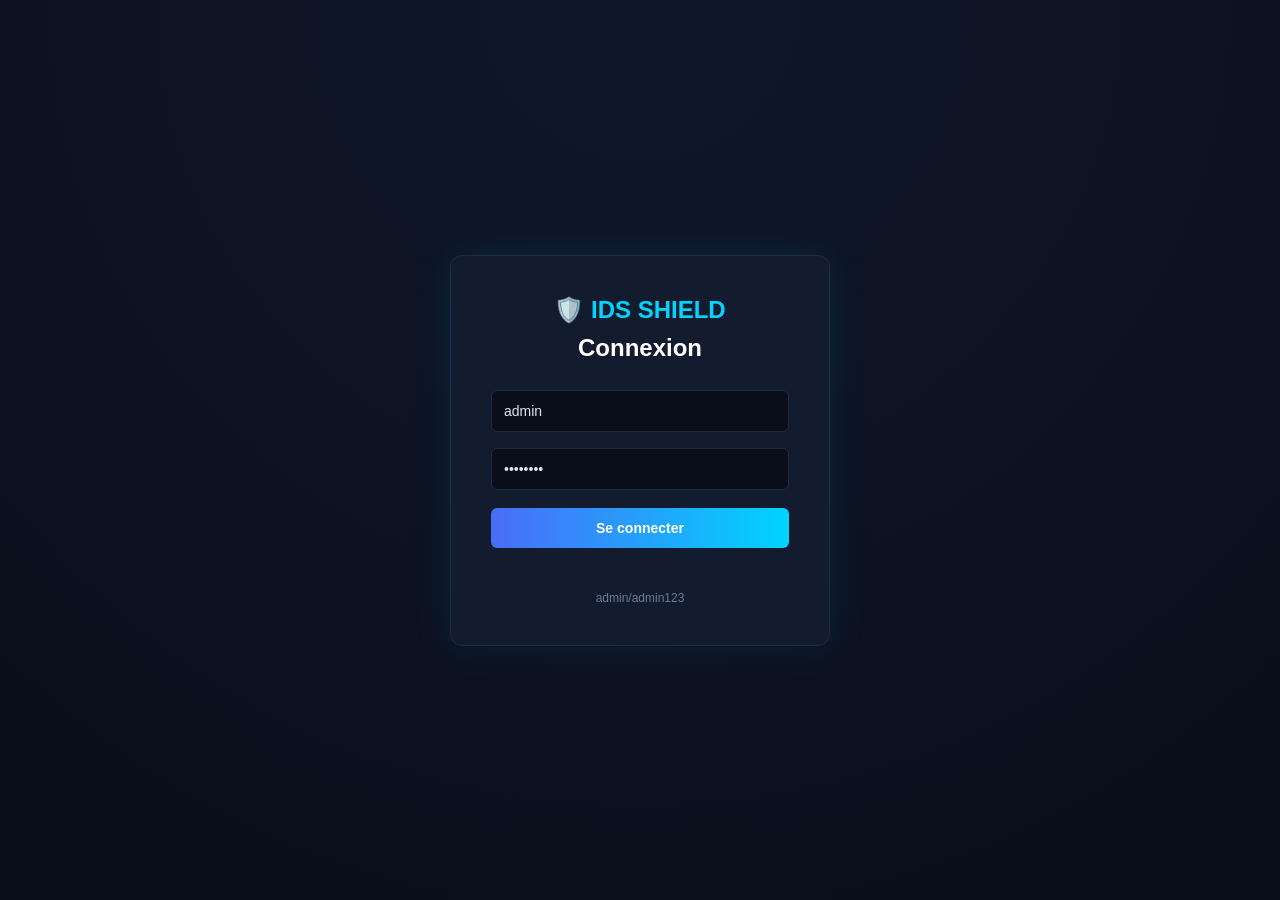
<file: frontend/index.html>
<!DOCTYPE html>
<html lang="fr">
<head>
  <meta charset="UTF-8">
  <title>IDS SHIELD - Dashboard</title>
  <link rel="stylesheet" href="style.css">
  <style>
    #attackPopup {
      position: fixed;
      top: 80px;
      right: 30px;
      width: 380px;
      background: linear-gradient(135deg, #2a0e0e 0%, #1a0808 100%);
      border: 2px solid #ff4757;
      border-radius: 12px;
      box-shadow: 0 0 40px rgba(255, 71, 87, 0.6), 0 0 80px rgba(255, 71, 87, 0.3);
      z-index: 9999;
      transform: translateX(450px);
      transition: transform 0.4s cubic-bezier(0.68, -0.55, 0.27, 1.55);
      animation: popupShake 0.5s ease;
    }
    #attackPopup.show {
      transform: translateX(0);
      animation: popupShake 0.5s ease, popupPulse 1s ease infinite;
    }
    @keyframes popupShake {
      0%, 100% { transform: translateX(0) rotate(0); }
      25% { transform: translateX(-8px) rotate(-1deg); }
      75% { transform: translateX(8px) rotate(1deg); }
    }
    @keyframes popupPulse {
      0%, 100% { box-shadow: 0 0 40px rgba(255, 71, 87, 0.6); }
      50% { box-shadow: 0 0 60px rgba(255, 71, 87, 0.9), 0 0 100px rgba(255, 71, 87, 0.5); }
    }
    .popup-content { padding: 0; }
    .popup-header {
      background: #ff4757;
      color: white;
      padding: 12px 16px;
      border-radius: 10px 10px 0 0;
      display: flex;
      align-items: center;
      gap: 10px;
      font-weight: bold;
    }
    .popup-icon { font-size: 24px; animation: iconBlink 0.6s ease infinite; }
    @keyframes iconBlink { 0%, 100% { opacity: 1; } 50% { opacity: 0.3; } }
    .popup-title { flex: 1; font-size: 16px; letter-spacing: 1px; }
    .popup-close {
      background: rgba(255, 255, 255, 0.2);
      border: none;
      color: white;
      font-size: 22px;
      cursor: pointer;
      width: 30px;
      height: 30px;
      border-radius: 50%;
      display: flex;
      align-items: center;
      justify-content: center;
      transition: background 0.2s;
    }
    .popup-close:hover { background: rgba(255, 255, 255, 0.4); }
    .popup-body {
      padding: 16px 20px;
      color: #e0e6f0;
    }
    .popup-row {
      padding: 6px 0;
      font-size: 14px;
      display: flex;
      justify-content: space-between;
      align-items: center;
      border-bottom: 1px solid rgba(255, 71, 87, 0.2);
    }
    .popup-row:last-child { border-bottom: none; }
    .popup-row strong { color: #ff8a95; }
    .popup-row code { color: #00d4ff; background: rgba(0, 212, 255, 0.1); padding: 2px 8px; border-radius: 4px; }
    .popup-footer {
      padding: 10px 20px;
      background: rgba(0, 0, 0, 0.3);
      color: #6b7a99;
      font-size: 11px;
      text-align: center;
      border-radius: 0 0 10px 10px;
    }
 
    .arch-flow {
      display: grid;
      grid-template-columns: 1fr auto 1fr;
      gap: 30px;
      align-items: stretch;
      margin: 30px 0;
    }
    .arch-box {
      background: linear-gradient(135deg, #11182c 0%, #1a2440 100%);
      border: 2px solid #00d4ff;
      border-radius: 12px;
      padding: 25px;
      box-shadow: 0 4px 20px rgba(0, 212, 255, 0.15);
    }
    .arch-box h3 {
      color: #00d4ff;
      margin: 0 0 15px 0;
      font-size: 16px;
      text-align: center;
      letter-spacing: 1px;
    }
    .arch-step {
      background: rgba(0, 212, 255, 0.05);
      border-left: 3px solid #00d4ff;
      padding: 8px 12px;
      margin: 8px 0;
      font-size: 13px;
      color: #e0e6f0;
      border-radius: 4px;
    }
    .arch-step strong { color: #00d4ff; }
    .arch-arrow {
      display: flex;
      flex-direction: column;
      align-items: center;
      justify-content: center;
      color: #00d4ff;
      font-weight: bold;
    }
    .arch-arrow .arrow-line {
      width: 80px;
      height: 2px;
      background: #00d4ff;
      position: relative;
    }
    .arch-arrow .arrow-line::after {
      content: "▶";
      position: absolute;
      right: -12px;
      top: -10px;
      color: #00d4ff;
      font-size: 16px;
    }
    .arch-arrow-back .arrow-line::before {
      content: "◀";
      position: absolute;
      left: -12px;
      top: -10px;
      color: #2ecc71;
      font-size: 16px;
    }
    .arch-arrow-back .arrow-line { background: #2ecc71; }
    .arch-arrow span {
      font-size: 11px;
      margin: 5px 0;
      letter-spacing: 0.5px;
    }
    .arch-down {
      display: flex;
      flex-direction: column;
      align-items: center;
      margin: 20px 0;
    }
    .arch-down-arrow {
      color: #00d4ff;
      font-size: 24px;
      animation: bounce 1.5s infinite;
    }
    @keyframes bounce {
      0%, 100% { transform: translateY(0); }
      50% { transform: translateY(8px); }
    }
    .arch-dashboard-box {
      background: linear-gradient(135deg, #1a2440 0%, #2d1a40 100%);
      border: 2px solid #9b59b6;
      border-radius: 12px;
      padding: 20px;
      max-width: 400px;
      margin: 0 auto;
      text-align: center;
      box-shadow: 0 4px 20px rgba(155, 89, 182, 0.2);
    }
    .arch-dashboard-box h3 { color: #9b59b6; margin: 0 0 8px 0; }
 
    @media (max-width: 768px) {
      .arch-flow { grid-template-columns: 1fr; }
      .arch-arrow { transform: rotate(90deg); margin: 15px 0; }
    }
  </style>
</head>
<body>
 
<div id="attackPopup"></div>
 
<header>
  <div class="logo">🛡️ IDS SHIELD</div>
  <div id="backendStatus" class="status">● BACKEND EN LIGNE</div>
  <div class="user-info">
    <span id="userName"></span>
    <span class="badge-admin" id="userRole">ADMIN</span>
    <button class="btn-logout" onclick="logout()">Déconnexion</button>
  </div>
</header>
 
<nav>
  <button class="tab active" data-tab="dashboard">📊 Dashboard</button>
  <button class="tab" data-tab="analyse">🔍 Analyse</button>
  <button class="tab" data-tab="historique">📋 Historique</button>
  <button class="tab" data-tab="profils">👥 Profils</button>
</nav>
 
<div id="notifs"></div>
 
<main>
 
<section id="dashboard" class="page active">
 
  <div class="stats-grid">
    <div class="stat-card purple">
      <div class="stat-label">TOTAL DÉTECTIONS</div>
      <div class="stat-value" id="statTotal">0</div>
      <div class="stat-sub">Logs reçus du client</div>
    </div>
    <div class="stat-card green">
      <div class="stat-label">TRAFIC NORMAL</div>
      <div class="stat-value" id="statNormal">0</div>
      <div class="stat-sub" id="statNormalPct">0%</div>
    </div>
    <div class="stat-card red">
      <div class="stat-label">ATTAQUES DÉTECTÉES</div>
      <div class="stat-value" id="statAttacks">0</div>
      <div class="stat-sub" id="statAttacksPct">0%</div>
    </div>
    <div class="stat-card orange">
      <div class="stat-label">TAUX D'ATTAQUE</div>
      <div class="stat-value" id="statRate">0%</div>
      <div class="stat-sub">Sur tous les logs</div>
    </div>
  </div>
 
  <div class="grid-2">
    <div class="card">
      <h3>Répartition Normal vs Attaques</h3>
      <canvas id="pieChart" width="300" height="220"></canvas>
      <div id="pieLegend"></div>
    </div>
    <div class="card">
      <h3>🚨 Attaques par famille</h3>
      <div id="familyBars"></div>
    </div>
  </div>
 
  <div class="grid-2">
    <div class="card">
      <h3>🌐 Protocoles utilisés</h3>
      <div id="protoList"></div>
    </div>
    <div class="card">
      <h3>Top 5 services</h3>
      <div id="serviceList"></div>
    </div>
  </div>
 
  <div class="card">
    <h3>10 dernières détections</h3>
    <div class="table-wrap">
      <table class="mini-table">
        <thead>
          <tr><th>HEURE</th><th>DÉTECTION</th><th>TYPE</th><th>PROTOCOL</th></tr>
        </thead>
        <tbody id="recentDetections"></tbody>
      </table>
    </div>
  </div>
 
</section>
 
<section id="analyse" class="page">
 
  <div class="card">
    <h3>🔍 Simulation rapide d'attaques</h3>
 
    <div class="btn-row" style="margin-bottom:16px">
      <button class="chip normal" onclick="simulateAttack('normal')">Trafic Normal</button>
      <button class="chip dos" onclick="simulateAttack('dos')">🚨 Simuler DoS</button>
      <button class="chip probe" onclick="simulateAttack('probe')">🚨 Simuler Probe</button>
      <button class="chip r2l" onclick="simulateAttack('r2l')">🚨 Simuler R2L</button>
      <button class="chip u2r" onclick="simulateAttack('u2r')">🚨 Simuler U2R</button>
    </div>
 
    <h4 style="margin-top:20px">Terminal</h4>
    <div class="term-header">
      <span class="subtitle">Logs des envois client -> serveur</span>
      <button class="btn-mini" onclick="clearTerminal()">Effacer</button>
    </div>
    <div id="terminal">Lance une simulation...
</div>
  </div>
 
  <div class="card" style="margin-top:20px">
    <h3>Analyse manuelle d'une connexion</h3>
 
    <div class="form-grid">
      <label>DURATION
        <input type="number" id="f_duration" value="0">
      </label>
      <label>PROTOCOL TYPE
        <select id="f_protocol_type">
          <option value="tcp">tcp</option>
          <option value="udp">udp</option>
          <option value="icmp">icmp</option>
        </select>
      </label>
      <label>SERVICE
        <input id="f_service" value="http">
      </label>
      <label>FLAG
        <select id="f_flag">
          <option value="SF">SF</option>
          <option value="S0">S0</option>
          <option value="REJ">REJ</option>
          <option value="RSTR">RSTR</option>
        </select>
      </label>
      <label>SRC BYTES
        <input type="number" id="f_src_bytes" value="491">
      </label>
      <label>DST BYTES
        <input type="number" id="f_dst_bytes" value="0">
      </label>
      <label>COUNT
        <input type="number" id="f_count" value="2">
      </label>
      <label>SRV COUNT
        <input type="number" id="f_srv_count" value="2">
      </label>
      <label>SERROR RATE
        <input type="number" id="f_serror_rate" value="0" step="0.1">
      </label>
    </div>
 
    <button class="btn-primary" onclick="analyseManual()">Envoyer au serveur</button>
  </div>
 
</section>
 
<section id="historique" class="page">
  <div class="card">
    <div style="display:flex;justify-content:space-between;align-items:center;margin-bottom:16px">
      <h3>📋 Historique des détections</h3>
      <button class="btn-danger" onclick="resetHistory()">🗑️ Vider l'historique</button>
    </div>
    <div class="table-wrap">
      <table class="big-table">
        <thead>
          <tr>
            <th>ID</th>
            <th>TIMESTAMP</th>
            <th>DÉTECTION</th>
            <th>TYPE</th>
            <th>PROTOCOL</th>
            <th>SERVICE</th>
          </tr>
        </thead>
        <tbody id="historyBody"></tbody>
      </table>
    </div>
  </div>
</section>
 
<section id="profils" class="page">
 
  <div class="card">
    <h3>Nouveau profil administrateur</h3>
    <div class="form-grid">
      <label>CODE
        <input id="p_code" placeholder="ADM002">
      </label>
      <label>NOM COMPLET
        <input id="p_nom" placeholder="Ahmed Ben Ali">
      </label>
      <label>USERNAME
        <input id="p_user" placeholder="ahmed">
      </label>
      <label>PASSWORD
        <input id="p_pass" type="password" placeholder="••••••••">
      </label>
    </div>
    <button class="btn-primary" onclick="createProfile()">Créer le profil</button>
  </div>
 
  <div class="card" style="margin-top:20px">
    <h3>👥 Liste des administrateurs</h3>
    <div class="table-wrap">
      <table class="big-table">
        <thead>
          <tr>
            <th>CODE</th>
            <th>NOM</th>
            <th>USERNAME</th>
            <th>CRÉÉ LE</th>
            <th>ACTIONS</th>
          </tr>
        </thead>
        <tbody id="profilesBody"></tbody>
      </table>
    </div>
  </div>
 
</section>
 
</main>
 
<script src="script.js"></script>
</body>
</html>
</file>
<file: frontend/style.css>
* { box-sizing: border-box; margin: 0; padding: 0; }
body {
  font-family: 'Segoe UI', Arial, sans-serif;
  background: #0a0e1a;
  color: #e0e6f0;
  min-height: 100vh;
}

/* LOGIN */
.login-body { display:flex; align-items:center; justify-content:center; min-height:100vh;
  background: radial-gradient(circle at top, #0f1729, #0a0e1a); }
.login-box { background: #131b2e; border:1px solid #1e2a45; border-radius:12px;
  padding:40px; width:380px; box-shadow:0 0 40px rgba(0,200,255,0.1); }
.login-box .logo { font-size:24px; font-weight:bold; color:#00d4ff; text-align:center; margin-bottom:10px; }
.login-box h2 { text-align:center; margin-bottom:20px; color:#fff; }
.login-box input { width:100%; padding:12px; margin:8px 0; background:#0a0e1a;
  border:1px solid #1e2a45; border-radius:6px; color:#e0e6f0; font-size:14px; }
.login-box button { width:100%; padding:12px; margin-top:10px; background:linear-gradient(90deg,#4a6cf7,#00d4ff);
  border:none; border-radius:6px; color:#fff; font-weight:bold; cursor:pointer; font-size:14px; }
.login-box .err { color:#ff4757; text-align:center; margin-top:10px; min-height:18px; }
.login-box .hint { color:#6b7a99; text-align:center; margin-top:15px; font-size:12px; }

/* HEADER */
header { background:#0f1729; padding:12px 24px; display:flex; align-items:center;
  justify-content:space-between; border-bottom:1px solid #1e2a45; }
.logo { color:#00d4ff; font-weight:bold; font-size:18px; }
.status { padding:4px 12px; border-radius:20px; background:#1a3a2e; color:#2ecc71;
  font-size:11px; font-weight:bold; }
.status.off { background:#3a1a1a; color:#ff4757; }
.user-info { display:flex; align-items:center; gap:12px; }
.badge-admin { background:#ffd43b; color:#000; padding:3px 10px; border-radius:4px; font-size:10px; font-weight:bold; }
.btn-logout { background:transparent; border:1px solid #ff4757; color:#ff4757; padding:4px 12px;
  border-radius:4px; cursor:pointer; font-size:11px; }

/* NAV */
nav { background:#0a0e1a; padding:8px 24px; border-bottom:1px solid #1e2a45; display:flex; gap:4px; }
.tab { background:transparent; border:none; color:#6b7a99; padding:10px 18px; cursor:pointer;
  font-size:13px; border-bottom:2px solid transparent; }
.tab.active { color:#00d4ff; border-bottom-color:#00d4ff; }
.tab:hover { color:#e0e6f0; }

/* NOTIFS */
#notifs { position:fixed; top:100px; right:20px; z-index:1000; display:flex; flex-direction:column; gap:8px; }
.notif { background:#2a1a2e; border-left:4px solid #ff4757; padding:10px 16px; border-radius:4px;
  animation: slide 0.3s; font-size:12px; }
@keyframes slide { from{transform:translateX(100%)} to{transform:translateX(0)} }

main { padding:20px 24px; }
.page { display:none; }
.page.active { display:block; }

/* BREADCRUMB */
.breadcrumb { background:#131b2e; padding:10px 16px; border-radius:6px; margin-bottom:20px;
  font-size:11px; color:#6b7a99; border:1px solid #1e2a45; }

/* STATS */
.stats-grid { display:grid; grid-template-columns:repeat(4,1fr); gap:16px; margin-bottom:20px; }
.stat-card { background:#131b2e; padding:18px; border-radius:8px; border-top:3px solid; }
.stat-card.purple { border-top-color:#9b59b6; }
.stat-card.green { border-top-color:#2ecc71; }
.stat-card.red { border-top-color:#ff4757; }
.stat-card.orange { border-top-color:#f39c12; }
.stat-label { font-size:10px; color:#6b7a99; letter-spacing:1px; }
.stat-value { font-size:32px; font-weight:bold; margin:6px 0; }
.purple .stat-value { color:#9b59b6; }
.green .stat-value { color:#2ecc71; }
.red .stat-value { color:#ff4757; }
.orange .stat-value { color:#f39c12; }
.stat-sub { font-size:11px; color:#6b7a99; }

/* GRID */
.grid-2 { display:grid; grid-template-columns:1fr 1fr; gap:16px; margin-bottom:20px; }
.card { background:#131b2e; border:1px solid #1e2a45; border-radius:8px; padding:18px; }
.card h3 { font-size:14px; margin-bottom:14px; color:#e0e6f0; }
.card h4 { font-size:13px; color:#00d4ff; }
.subtitle { font-size:10px; color:#6b7a99; letter-spacing:1px; margin-bottom:8px; }

/* FORM */
.form-grid { display:grid; grid-template-columns:repeat(3,1fr); gap:10px; margin-bottom:14px; }
.form-grid label { display:flex; flex-direction:column; font-size:10px; color:#6b7a99; letter-spacing:1px; }
.form-grid input, .form-grid select { margin-top:4px; padding:8px; background:#0a0e1a;
  border:1px solid #1e2a45; border-radius:4px; color:#e0e6f0; font-size:12px; }

/* BUTTONS */
.btn-primary { width:100%; padding:12px; background:linear-gradient(90deg,#4a6cf7,#00d4ff);
  border:none; border-radius:6px; color:#fff; font-weight:bold; cursor:pointer; margin-top:10px; }
.btn-row { display:flex; flex-wrap:wrap; gap:6px; }
.chip { padding:6px 12px; border-radius:20px; border:1px solid; background:transparent;
  cursor:pointer; font-size:11px; }
.chip.normal { border-color:#2ecc71; color:#2ecc71; }
.chip.dos { border-color:#ff4757; color:#ff4757; }
.chip.probe { border-color:#f39c12; color:#f39c12; }
.chip.r2l { border-color:#9b59b6; color:#9b59b6; }
.chip.u2r { border-color:#3498db; color:#3498db; }
.btn-sim { padding:6px 14px; background:#1e2a45; border:1px solid #4a6cf7; color:#00d4ff;
  border-radius:4px; cursor:pointer; font-size:11px; }
.btn-stop { padding:6px 14px; background:#3a1a1a; border:1px solid #ff4757; color:#ff4757;
  border-radius:4px; cursor:pointer; font-size:11px; }
.btn-mini { background:transparent; border:1px solid #4a6cf7; color:#00d4ff; padding:4px 10px;
  border-radius:4px; cursor:pointer; font-size:11px; }
.btn-danger { background:transparent; border:1px solid #ff4757; color:#ff4757; padding:4px 10px;
  border-radius:4px; cursor:pointer; font-size:11px; }
.btn-del { background:transparent; border:1px solid #ff4757; color:#ff4757; padding:3px 8px;
  border-radius:3px; cursor:pointer; font-size:10px; }

/* TERMINAL */
.term-header { display:flex; justify-content:space-between; align-items:center; margin-bottom:10px; }
#terminal { background:#000; color:#00ff88; padding:16px; border-radius:6px; font-family:'Consolas',monospace;
  font-size:12px; max-height:400px; overflow-y:auto; white-space:pre-wrap; }
.live-on { color:#2ecc71; font-size:10px; padding:3px 10px; background:#1a3a2e; border-radius:10px; font-weight:bold; }
.live-off { color:#6b7a99; font-size:10px; padding:3px 10px; background:#1e2a45; border-radius:10px; }

/* TABLES */
.table-wrap { max-height:500px; overflow-y:auto; }
.big-table, .mini-table { width:100%; border-collapse:collapse; font-size:11px; }
.big-table th, .mini-table th { background:#1e2a45; color:#6b7a99; padding:10px; text-align:left;
  font-size:10px; letter-spacing:1px; position:sticky; top:0; }
.big-table td, .mini-table td { padding:8px 10px; border-bottom:1px solid #1e2a45; color:#cbd5e1; }
.big-table tr:hover { background:#1a243a; }
.badge { padding:2px 8px; border-radius:3px; font-size:10px; font-weight:bold; }
.badge.normal { background:#1a3a2e; color:#2ecc71; }
.badge.attack { background:#3a1a1a; color:#ff4757; }
.badge.dos { background:#3a1a1a; color:#ff4757; }
.badge.probe { background:#3a2d1a; color:#f39c12; }
.badge.r2l { background:#2e1a3a; color:#9b59b6; }
.badge.u2r { background:#1a2a3a; color:#3498db; }

/* CHARTS */
#pieLegend { display:flex; flex-direction:column; gap:4px; margin-top:10px; font-size:12px; }
.legend-item { display:flex; align-items:center; gap:8px; }
.legend-dot { width:10px; height:10px; border-radius:50%; }
.family-bar { display:flex; align-items:center; gap:10px; margin:6px 0; font-size:11px; }
.family-name { width:50px; font-weight:bold; }
.family-fill { height:22px; border-radius:4px; display:flex; align-items:center; padding:0 8px;
  color:#fff; font-weight:bold; font-size:10px; min-width:40px; transition:width 0.5s; }
.proto-line, .svc-line { display:flex; justify-content:space-between; padding:6px 0;
  border-bottom:1px solid #1e2a45; font-size:12px; }
.cols { display:grid; grid-template-columns:1fr 1fr; gap:20px; }
.share-box { background:#0a0e1a; border:1px solid #4a6cf7; border-radius:6px;
  padding:14px; display:flex; align-items:center; gap:12px; flex-wrap:wrap; }
.share-url { flex:1; font-family:'Consolas',monospace; color:#00d4ff; font-size:16px;
  font-weight:bold; word-break:break-all; }
code { background:#1e2a45; padding:2px 6px; border-radius:3px; color:#00d4ff;
  font-family:'Consolas',monospace; font-size:11px; }
  /* UPLOAD FICHIER */
.file-dropzone {
  border: 2px dashed #4a6cf7; border-radius: 10px; padding: 30px;
  text-align: center; background: #0a0e1a; cursor: pointer;
  transition: all 0.2s;
}
.file-dropzone:hover, .file-dropzone.hover {
  border-color: #00d4ff; background: #1a243a;
}
.file-result {
  padding: 14px; border-radius: 6px; font-size: 13px;
  font-family: 'Consolas', monospace;
}
.file-result.pending { background: #1a243a; color: #00d4ff; border: 1px solid #4a6cf7; }
.file-result.normal { background: #1a3a2e; color: #2ecc71; border: 1px solid #2ecc71; }
.file-result.attack { background: #3a1a1a; color: #ff4757; border: 1px solid #ff4757; }
</file>
